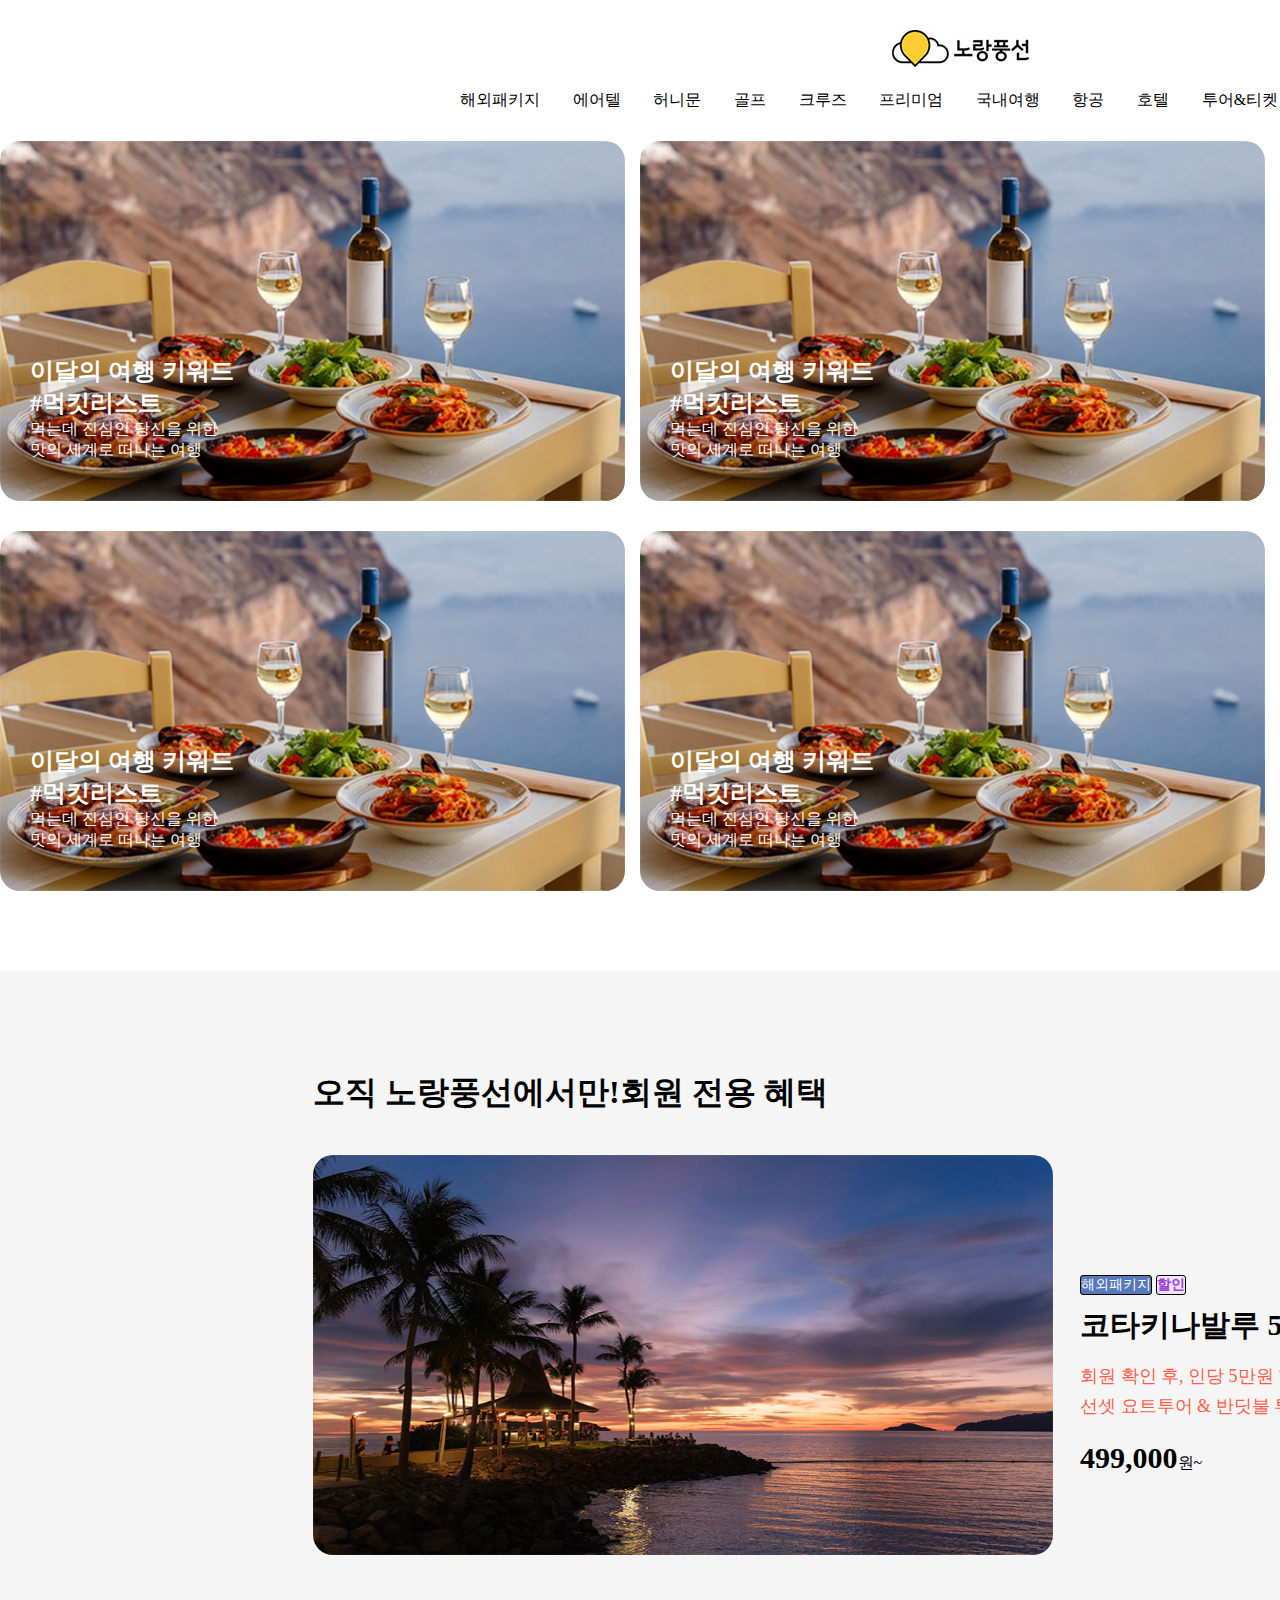
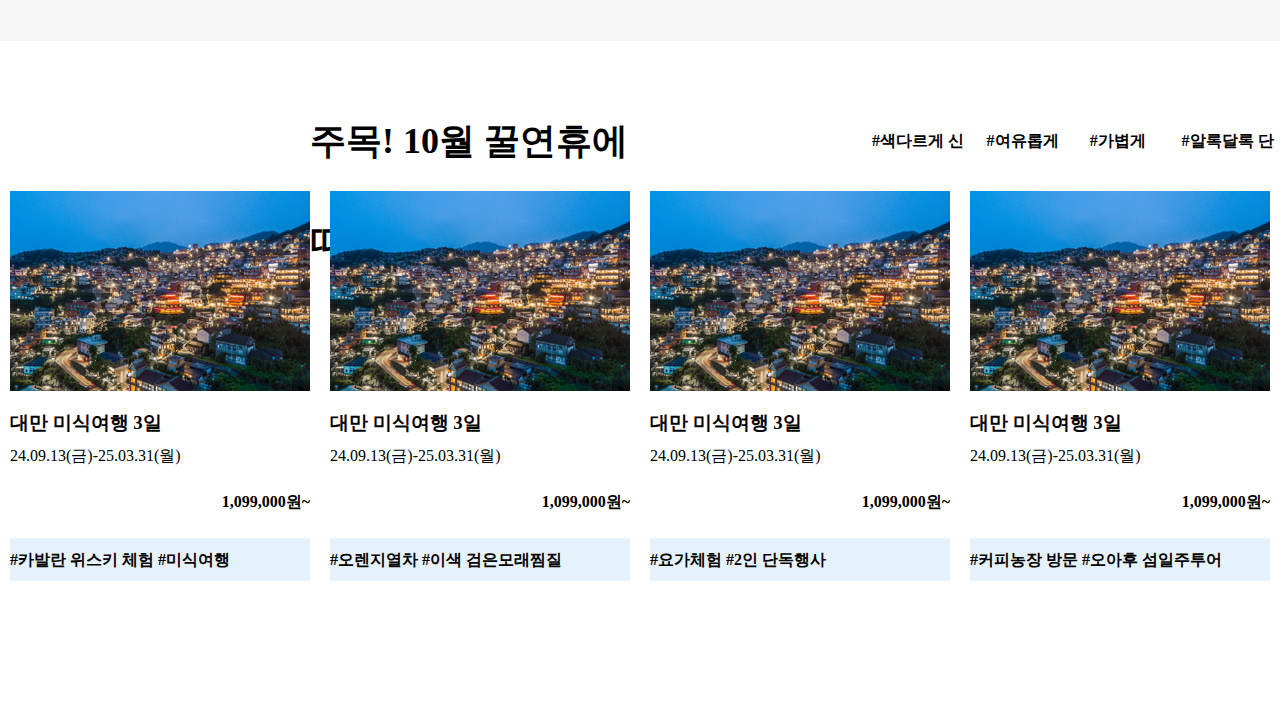
<file: index.html>
<!DOCTYPE html>
<html lang="ko">
<head>
    <meta charset="UTF-8">
    <meta name="viewport" content="width=device-width, initial-scale=1.0">
    <title>노랑풍선</title>
    <link rel="stylesheet" href="css/02.css" />
</head>
<body>
    <div class="header">
        <h1>
          <a href="https://www.ybtour.co.kr/">
              <img src="img/노랑풍선-00로고.jpg" alt="이미지" />
          </a>
        </h1>
        <ul class="nav">
            <li><a href="https://pkg.ybtour.co.kr/product/main.yb?menu=PKG&dspSid=AA00000">해외패키지</a></li>
            <li><a href="https://pkg.ybtour.co.kr/product/main.yb?menu=FIT&dspSid=AB00000">에어텔</a></li>
            <li><a href="https://pkg.ybtour.co.kr/product/main.yb?menu=HYM&dspSid=AG00000">허니문</a></li>
            <li><a href="https://pkg.ybtour.co.kr/product/main.yb?menu=GLF&dspSid=AH00000">골프</a></li>
            <li><a href="https://pkg.ybtour.co.kr/product/main.yb?menu=CRS&dspSid=AL00000">크루즈</a></li>
            <li><a href="https://pkg.ybtour.co.kr/product/main.yb?menu=YBP&dspSid=AE00000">프리미엄</a></li>
            <li><a href="https://pkg.ybtour.co.kr/product/main.yb?menu=DMT&dspSid=AD00000">국내여행</a></li>
            <li><a href="https://fly.ybtour.co.kr/findAirSearch.lts">항공</a></li>
            <li><a href="https://fit.ybtour.co.kr/hotel/hotel-main">호텔</a></li>
            <li><a href="https://ota.ybtour.co.kr/activity-main">투어&티켓</a></li>
            <li><a href="https://ota.ybtour.co.kr/rent-main">렌터카</a></li>
            <li><a href="https://pkg.ybtour.co.kr/utility/bizTravel.yb">기업/단체</a></li>
         </ul>
      </div><!--.header end -->


      <div class="menu">
          <div class="section">
            <img src="img/노랑풍선-01.jpg" alt="이미지" />
            <div class="text_01">
                <h2>이달의 여행 키워드<br/>
                #먹킷리스트</h2>
                <p>먹는데 진심인 당신을 위한<br/>
                맛의 세계로 떠나는 여행</p>
            </div><!-- .text_01 end -->
          </div><!-- .section end -->
          <div class="section">
            <img src="img/노랑풍선-01.jpg" alt="이미지" />
            <div class="text_01">
                <h2>이달의 여행 키워드<br/>
                #먹킷리스트</h2>
                <p>먹는데 진심인 당신을 위한<br/>
                맛의 세계로 떠나는 여행</p>
            </div><!-- .text_01 end -->
          </div><!-- .section end -->
      </div> <!-- .menu end -->
     
     
      <div class="menu">
        <div class="section">
          <img src="img/노랑풍선-01.jpg" alt="이미지" />
          <div class="text_01">
              <h2>이달의 여행 키워드<br/>
              #먹킷리스트</h2>
              <p>먹는데 진심인 당신을 위한<br/>
              맛의 세계로 떠나는 여행</p>
          </div><!-- .text_01 end -->
        </div><!-- .section end -->
        <div class="section">
          <img src="img/노랑풍선-01.jpg" alt="이미지" />
          <div class="text_01">
              <h2>이달의 여행 키워드<br/>
              #먹킷리스트</h2>
              <p>먹는데 진심인 당신을 위한<br/>
              맛의 세계로 떠나는 여행</p>
          </div><!-- .text_01 end -->
        </div><!-- .section end -->
    </div> <!-- .menu end -->

      
    <div class="section_001">
        <h1>오직 노랑풍선에서만!회원 전용 혜택</h1>
        <div class="image_001">
            <img src="img/노랑풍선-02.jpg" alt="이미지" />
            <div class="text_001">
                <li>해외패키지</li>
                <h3>할인</h3>
                <h2>코타키나발루 5일 #시타딘 호텔</h2>
                <p>회원 확인 후, 인당 5만원 할인 적용<br/>
                선셋 요트투어 & 반딧불 투어 포함가</p>
                <span>499,000</span><a>원~</a>
                
            </div><!-- .text_001 end -->
        </div><!-- .image_001 end -->
    </div><!-- .section_001 end -->
  
    <div class="section-501">
        <h3>주목! 10월 꿀연휴에 떠나보자</h3>
        <ul class="menu-501">
            <li>#색다르게 신상여행</li>&emsp;
            <li>#여유롭게 장거리</li>&emsp;
            <li>#가볍게 단거리</li>&emsp;
            <li>#알록달록 단풍여행</li>
        </ul><!-- .menu-501 end -->
    </div><!-- .section-501 end -->

    <div class="section_159">
        <div class="item_160">
            <img src="img/노랑풍선-03.jpg" alt="이미지" />
            <div class="text_160">
                <h3>대만 미식여행 3일</h3>
                <p>24.09.13(금)-25.03.31(월)</p>
                <strong>1,099,000원~</strong>
                <h4>#카발란 위스키 체험 #미식여행</h4>
                
            </div> <!-- .text_160 end -->
        </div><!-- .item_160 end -->
  
        <div class="item_160">
            <img src="img/노랑풍선-03.jpg" alt="이미지" />
            <div class="text_160">
                <h3>대만 미식여행 3일</h3>
                <p>24.09.13(금)-25.03.31(월)</p>
                <strong>1,099,000원~</strong>
                <h4>#오렌지열차 #이색 검은모래찜질</h4>
            </div> <!-- .text_160 end -->
        </div><!-- .item_160 end -->

        <div class="item_160">
            <img src="img/노랑풍선-03.jpg" alt="이미지" />
            <div class="text_160">
                <h3>대만 미식여행 3일</h3>
                <p>24.09.13(금)-25.03.31(월)</p>
                <strong>1,099,000원~</strong>
                <h4>#요가체험 #2인 단독행사</h4>
            </div> <!-- .text_160 end -->
        </div><!-- .item_160 end -->
  
        <div class="item_160">
            <img src="img/노랑풍선-03.jpg" alt="이미지" />
            <div class="text_160">
                <h3>대만 미식여행 3일</h3>
                <p>24.09.13(금)-25.03.31(월)</p>
                <strong>1,099,000원~</strong>
                <h4>#커피농장 방문 #오아후 섬일주투어</h4>
            </div> <!-- .text_160 end -->
        </div><!-- .item_160 end -->
    </div><!-- .section_159 end -->

    <div class="item_546">

    </div>



</body>
</html>
</file>
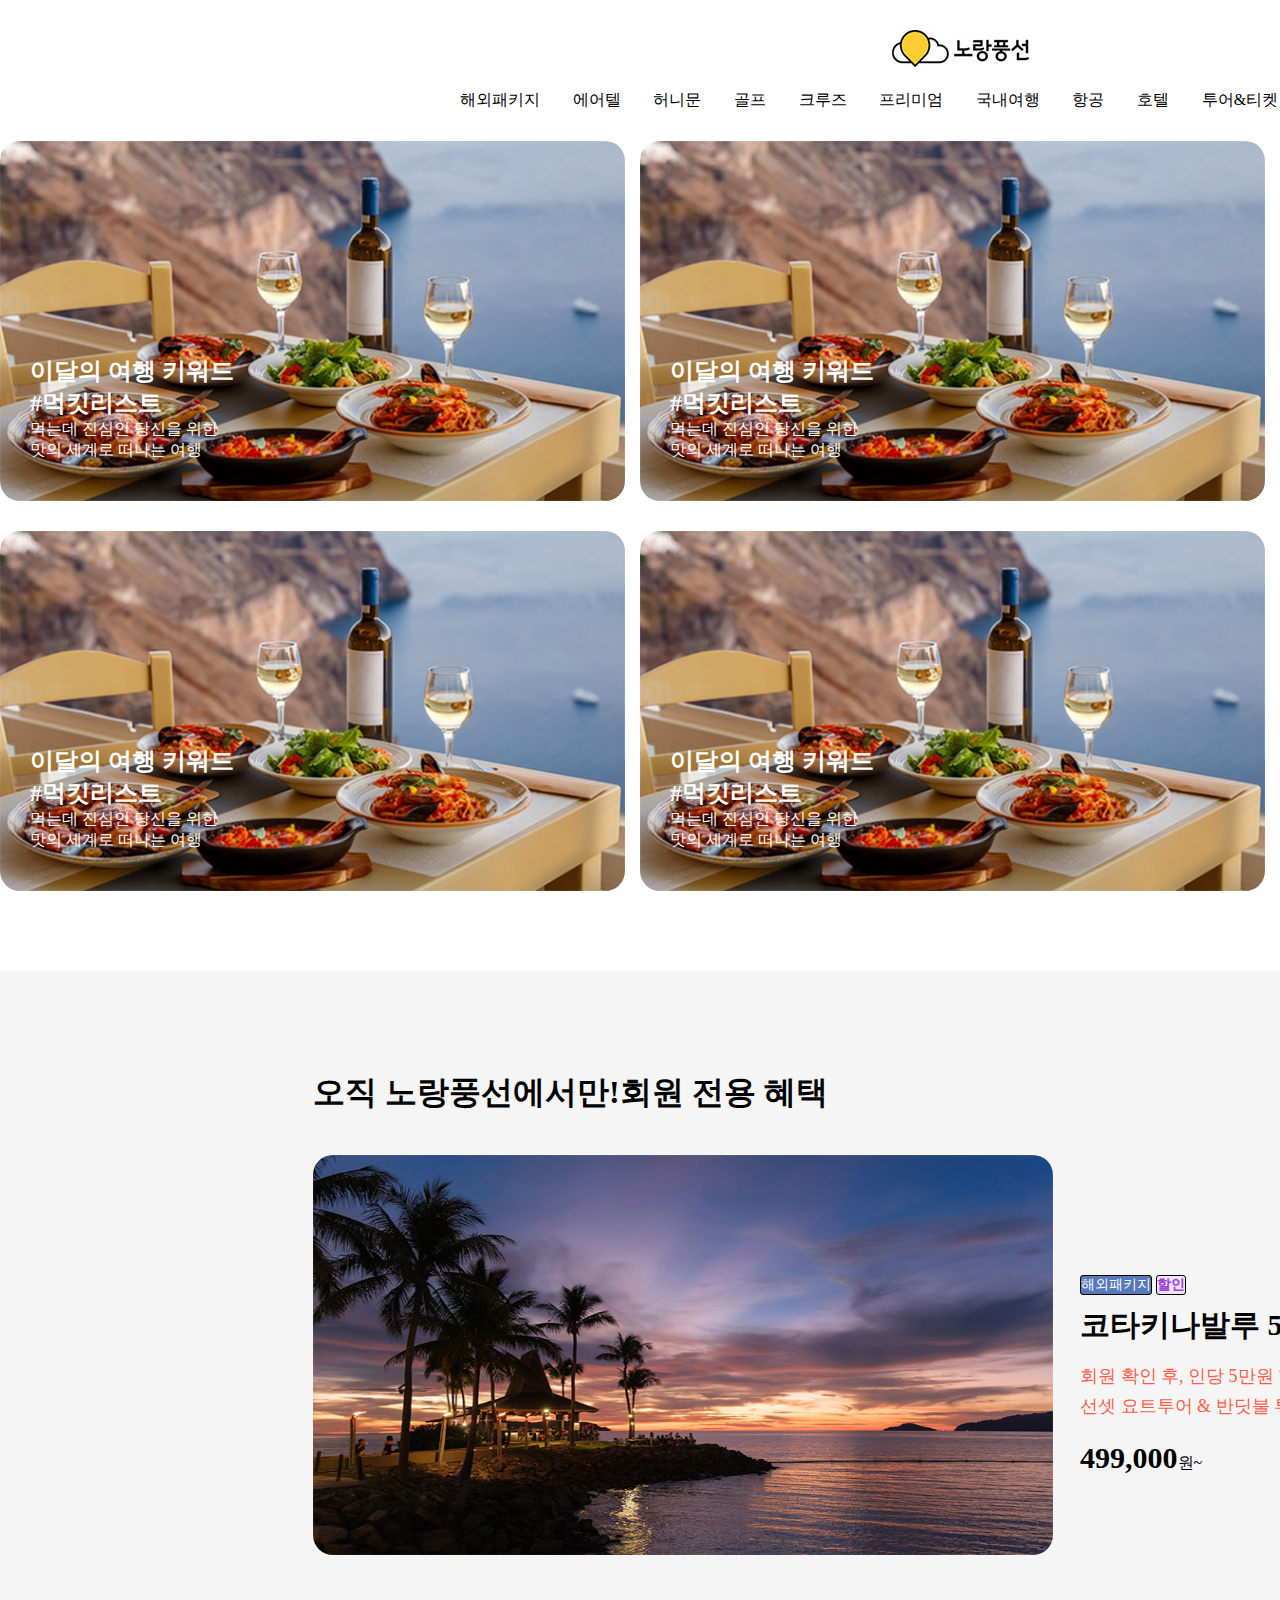
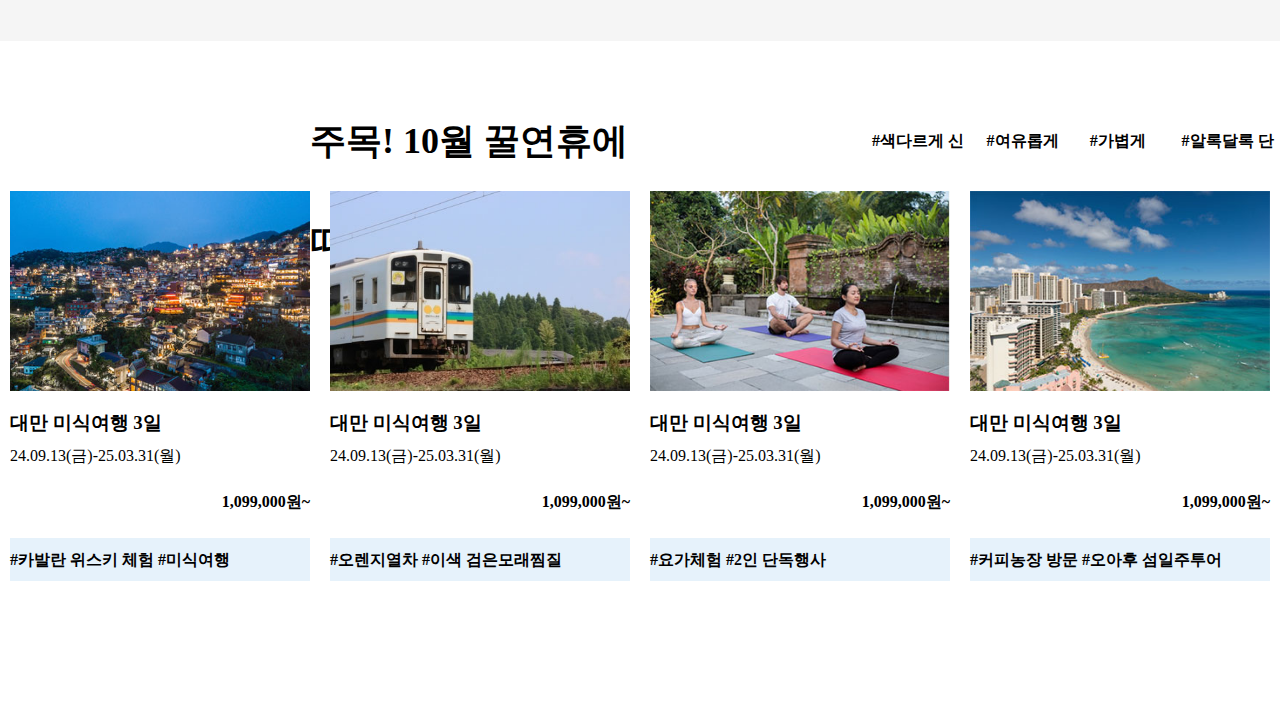
<file: 노랑풍선.html>
<!DOCTYPE html>
<html lang="ko">
<head>
    <meta charset="UTF-8">
    <meta name="viewport" content="width=device-width, initial-scale=1.0">
    <title>노랑풍선</title>
    <link rel="stylesheet" href="css/02.css" />
</head>
<body>
    <div class="header">
        <h1>
          <a href="https://www.ybtour.co.kr/">
              <img src="img/노랑풍선-00로고.jpg" alt="이미지" />
          </a>
        </h1>
        <ul class="nav">
            <li><a href="https://pkg.ybtour.co.kr/product/main.yb?menu=PKG&dspSid=AA00000">해외패키지</a></li>
            <li><a href="https://pkg.ybtour.co.kr/product/main.yb?menu=FIT&dspSid=AB00000">에어텔</a></li>
            <li><a href="https://pkg.ybtour.co.kr/product/main.yb?menu=HYM&dspSid=AG00000">허니문</a></li>
            <li><a href="https://pkg.ybtour.co.kr/product/main.yb?menu=GLF&dspSid=AH00000">골프</a></li>
            <li><a href="https://pkg.ybtour.co.kr/product/main.yb?menu=CRS&dspSid=AL00000">크루즈</a></li>
            <li><a href="https://pkg.ybtour.co.kr/product/main.yb?menu=YBP&dspSid=AE00000">프리미엄</a></li>
            <li><a href="https://pkg.ybtour.co.kr/product/main.yb?menu=DMT&dspSid=AD00000">국내여행</a></li>
            <li><a href="https://fly.ybtour.co.kr/findAirSearch.lts">항공</a></li>
            <li><a href="https://fit.ybtour.co.kr/hotel/hotel-main">호텔</a></li>
            <li><a href="https://ota.ybtour.co.kr/activity-main">투어&티켓</a></li>
            <li><a href="https://ota.ybtour.co.kr/rent-main">렌터카</a></li>
            <li><a href="https://pkg.ybtour.co.kr/utility/bizTravel.yb">기업/단체</a></li>
         </ul>
      </div><!--.header end -->


      <div class="menu">
          <div class="section">
            <img src="img/노랑풍선-01.jpg" alt="이미지" />
            <div class="text_01">
                <h2>이달의 여행 키워드<br/>
                #먹킷리스트</h2>
                <p>먹는데 진심인 당신을 위한<br/>
                맛의 세계로 떠나는 여행</p>
            </div><!-- .text_01 end -->
          </div><!-- .section end -->
          <div class="section">
            <img src="img/노랑풍선-01.jpg" alt="이미지" />
            <div class="text_01">
                <h2>이달의 여행 키워드<br/>
                #먹킷리스트</h2>
                <p>먹는데 진심인 당신을 위한<br/>
                맛의 세계로 떠나는 여행</p>
            </div><!-- .text_01 end -->
          </div><!-- .section end -->
      </div> <!-- .menu end -->
     
     
      <div class="menu">
        <div class="section">
          <img src="img/노랑풍선-01.jpg" alt="이미지" />
          <div class="text_01">
              <h2>이달의 여행 키워드<br/>
              #먹킷리스트</h2>
              <p>먹는데 진심인 당신을 위한<br/>
              맛의 세계로 떠나는 여행</p>
          </div><!-- .text_01 end -->
        </div><!-- .section end -->
        <div class="section">
          <img src="img/노랑풍선-01.jpg" alt="이미지" />
          <div class="text_01">
              <h2>이달의 여행 키워드<br/>
              #먹킷리스트</h2>
              <p>먹는데 진심인 당신을 위한<br/>
              맛의 세계로 떠나는 여행</p>
          </div><!-- .text_01 end -->
        </div><!-- .section end -->
    </div> <!-- .menu end -->

      
    <div class="section_001">
        <h1>오직 노랑풍선에서만!회원 전용 혜택</h1>
        <div class="image_001">
            <img src="img/노랑풍선-02.jpg" alt="이미지" />
            <div class="text_001">
                <li>해외패키지</li>
                <h3>할인</h3>
                <h2>코타키나발루 5일 #시타딘 호텔</h2>
                <p>회원 확인 후, 인당 5만원 할인 적용<br/>
                선셋 요트투어 & 반딧불 투어 포함가</p>
                <span>499,000</span><a>원~</a>
                
            </div><!-- .text_001 end -->
        </div><!-- .image_001 end -->
    </div><!-- .section_001 end -->
  
    <div class="section-501">
        <h3>주목! 10월 꿀연휴에 떠나보자</h3>
        <ul class="menu-501">
            <li>#색다르게 신상여행</li>&emsp;
            <li>#여유롭게 장거리</li>&emsp;
            <li>#가볍게 단거리</li>&emsp;
            <li>#알록달록 단풍여행</li>
        </ul><!-- .menu-501 end -->
    </div><!-- .section-501 end -->

    <div class="section_159">
        <div class="item_160">
            <img src="img/노랑풍선-03.jpg" alt="이미지" />
            <div class="text_160">
                <h3>대만 미식여행 3일</h3>
                <p>24.09.13(금)-25.03.31(월)</p>
                <strong>1,099,000원~</strong>
                <h4>#카발란 위스키 체험 #미식여행</h4>
                
            </div> <!-- .text_160 end -->
        </div><!-- .item_160 end -->
  
        <div class="item_160">
            <img src="img/노랑풍선-04.jpg" alt="이미지" />
            <div class="text_160">
                <h3>대만 미식여행 3일</h3>
                <p>24.09.13(금)-25.03.31(월)</p>
                <strong>1,099,000원~</strong>
                <h4>#오렌지열차 #이색 검은모래찜질</h4>
            </div> <!-- .text_160 end -->
        </div><!-- .item_160 end -->

        <div class="item_160">
            <img src="img/노랑풍선-05.jpg" alt="이미지" />
            <div class="text_160">
                <h3>대만 미식여행 3일</h3>
                <p>24.09.13(금)-25.03.31(월)</p>
                <strong>1,099,000원~</strong>
                <h4>#요가체험 #2인 단독행사</h4>
            </div> <!-- .text_160 end -->
        </div><!-- .item_160 end -->
  
        <div class="item_160">
            <img src="img/노랑풍선-06.jpg" alt="이미지" />
            <div class="text_160">
                <h3>대만 미식여행 3일</h3>
                <p>24.09.13(금)-25.03.31(월)</p>
                <strong>1,099,000원~</strong>
                <h4>#커피농장 방문 #오아후 섬일주투어</h4>
            </div> <!-- .text_160 end -->
        </div><!-- .item_160 end -->
    </div><!-- .section_159 end -->

    <div class="item_546">

    </div>



</body>
</html>
</file>
<file: css/02.css>
@charset "htf-8";

*{
    margin: 0;
    padding: 0;
}
li {
    list-style: none;
}
a {
    text-decoration: none;
    color: inherit;
}
.header {
    margin-top: 30px;
    background-color: #ffffff;
    width: 1920px;
    text-align: center;
    
}
.header .nav {
    background-color: #ffffff;
    width: 1000px;
    display: flex;
    justify-content: space-between;
    margin: 0 auto;
    padding-bottom: 30px;
    padding-top: 15px;
}

.menu {
    width: 1280px;
    display: flex;
    background-color: #ffffff;
    margin: 0 auto;
    padding-bottom: 30px;
}
.section {
    width: 1280px;
    height: 360px;
    position: relative;
    margin: 0 auto;
}
.section img {
    width: 625px;
    height: 100%;
    object-fit: cover;
    border-radius: 20px;
}
.section .text_01 {
    position: absolute;
    bottom: 40px;
    left: 30px;
    color: #ffffff;
}


.section_001 {
    width: 1920px;
    height: 670px;
    background-color: #f5f5f5;
    margin-top: 50px;
    
    
}
.section_001 h1 {
    padding-top: 100px;
    padding-bottom: 40px;
    margin-left: 313px;
    
    
    
}

.section_001 .image_001 {
   width: 1920px;
   position: relative;
}

.section_001 .image_001 img {
    width: 740px;
    height: 400px;
    border-radius: 20px; 
    display: block;
    margin-left: 313px;
    
    
}
.section_001 .image_001 .text_001 {
    width: 100%;
    position: absolute;
    top: 120px;
    left: 1080px;
}
.section_001 .image_001 .text_001 li {
    display: inline-block;
    font-size: 14px;
    background-color: #5778bb;
    color: #ffffff;
    border-radius: 3px;
    border: 1px solid black;
    margin-bottom: 10px;
}
.section_001 .image_001 .text_001 h3 {
    display: inline-block;
    font-size: 14px;
    background-color: #efe5f6;
    color: #a03fe4;
    border-radius: 3px;
    border: 1px solid black;
}
.section_001 .image_001 .text_001 h2 {
    font-size: 30px;
    margin-bottom: 15px;
}
.section_001 .image_001 .text_001 p {
    font-size: 18px;
    color: #ff5c46;
    font-weight: 500;
    line-height: 30px;
    margin-bottom: 20px;
}
.section_001 .image_001 .text_001 span {
    font-size: 30px;
    font-weight: 600;
}
.section_001 .image_001 .text_001 a {
    font-size: 16px;
}

.section-501 {
    display: flex;
    height: 100px;
    margin-top: 50px;
}
.section-501 h3 {
    margin-left: 310px;
    font-size: 36px;
    line-height: 100px;
}

.section-501 .menu-501{
   display: flex;
   margin-left: 219px;
   background-color: #ffffff;
   font-size: 16px;
   font-weight: 600;
   line-height: 100px;
}
.section-501 .menu-501 li {
    justify-content: space-between;
}


.section_159 {
    width: 1280px;
    height: 320px;
    background-color: #ffffff;
    display: flex;
    margin: 0 auto;
    
}
.section_159 .item_160{
    margin: 0 auto;
}
.section_159 img {
    width: 300px;
    height: 200px;
    padding-bottom: 15px;
}
.section_159 .item_160 .text_160 h3{
    padding-bottom: 10px;
}
.section_159 .item_160 .text_160 p {
    padding-bottom: 25px;
}
.section_159 .item_160 .text_160 strong {
    text-align: right;
    display: block;
}


.section_999 {
    width: 1280px;
    height: 100px;
    background-color: #ffffff;
    margin: 0 auto;
    display: flex;
}
.section_999 .text_987 {
    display: flex;
}

.section_159 .item_160 .text_160 h4 {
    background-color: #e6f2fb;
    margin-top: 25px;
    font-size: 16px;
    height: 43px;
    line-height: 43px;
}

.item_546 {
    width: 1920px;
    height: 200px;
    background-color: #ffffff;
}
</file>
